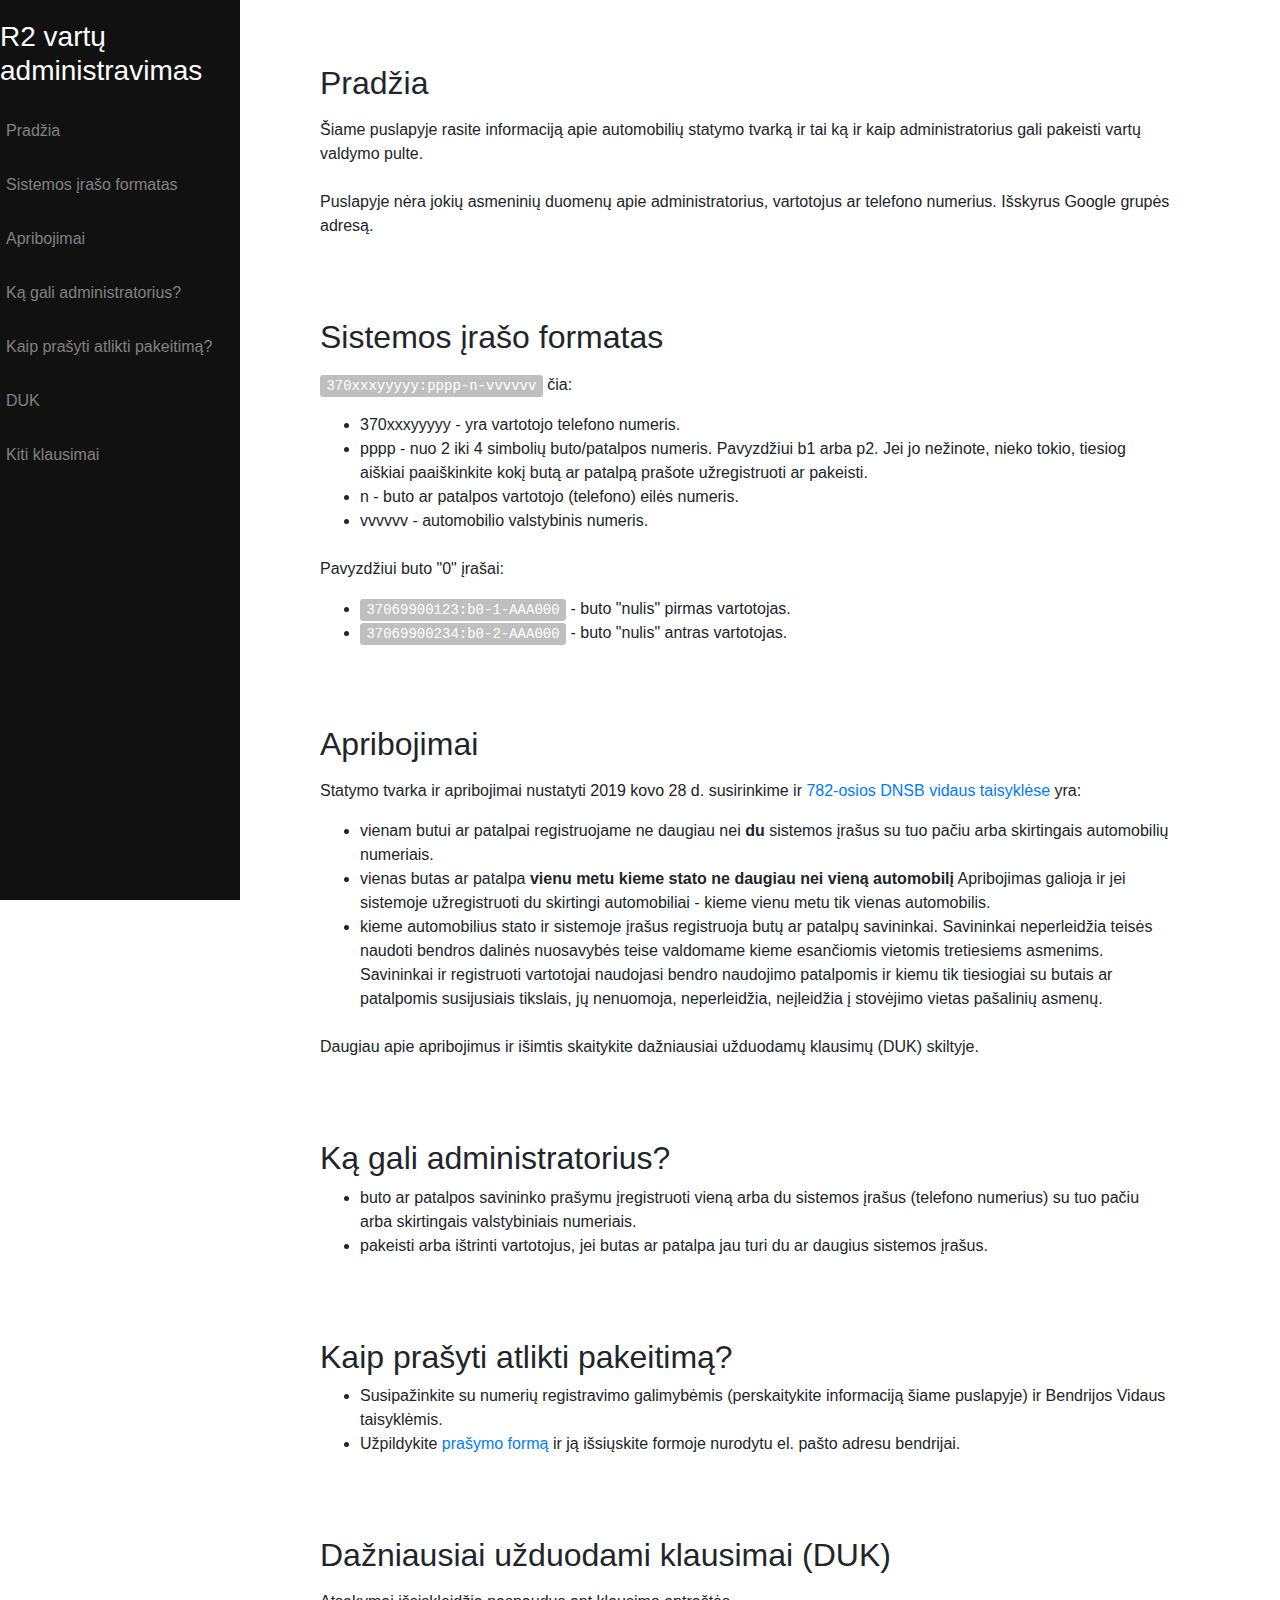
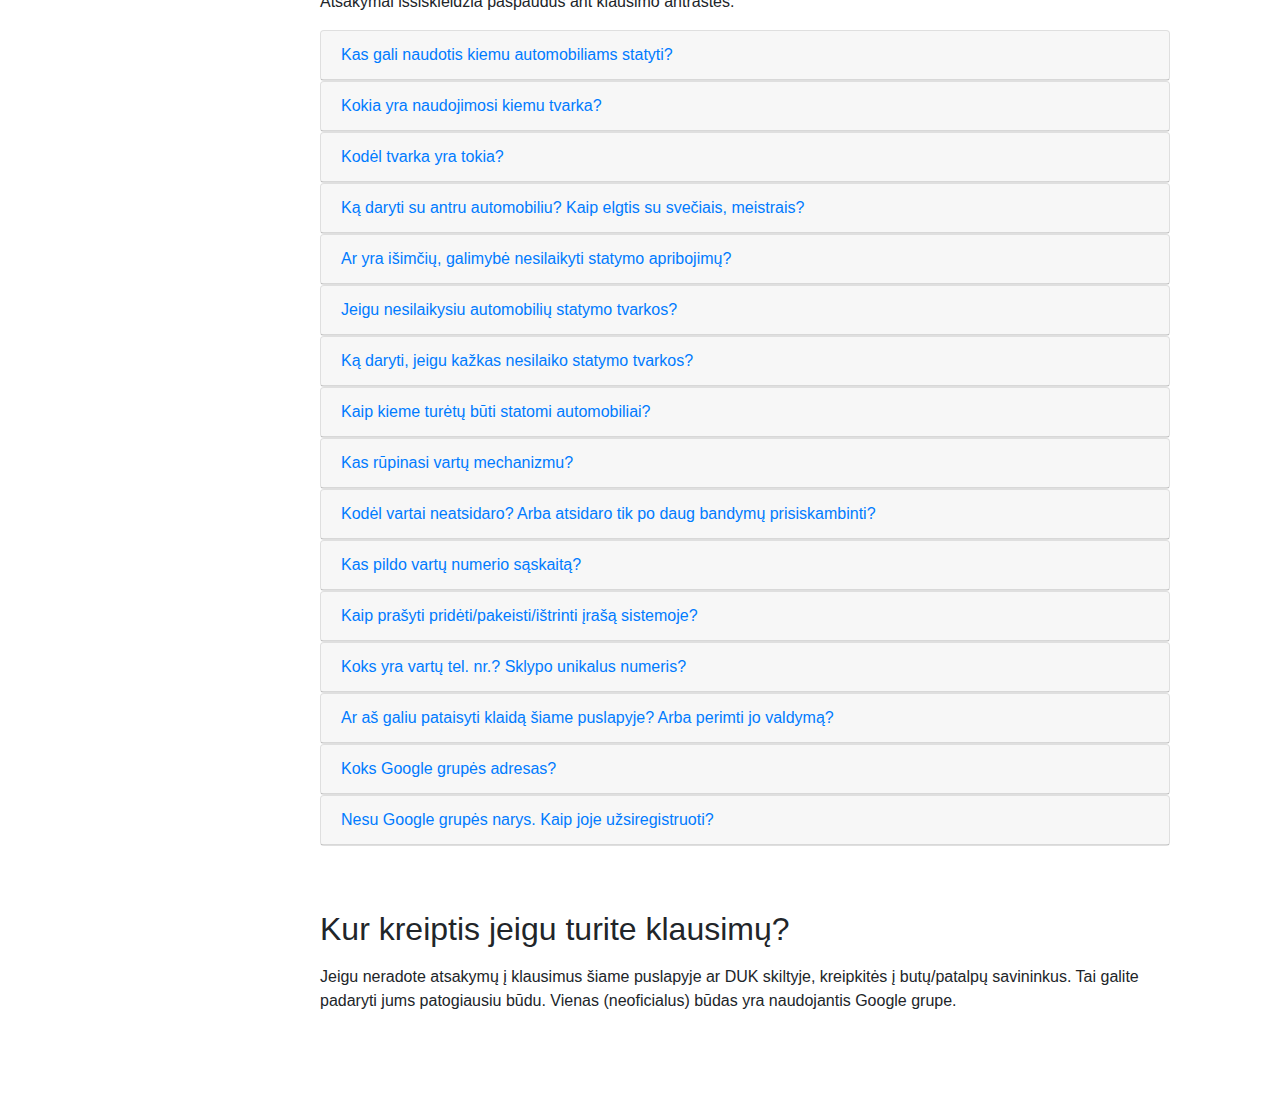
<file: docs/index.html>
<!DOCTYPE html>
<html lang="en">

<head>

  <meta charset="utf-8">
  <meta name="viewport" content="width=device-width, initial-scale=1, shrink-to-fit=no">
  <meta name="description" content="">
  <meta name="author" content="">

  <title>R2 vartai</title>

  <!-- Bootstrap core CSS -->
  <link rel="stylesheet" href="https://maxcdn.bootstrapcdn.com/bootstrap/4.3.1/css/bootstrap.min.css">
  <script src="https://ajax.googleapis.com/ajax/libs/jquery/3.4.1/jquery.min.js"></script>
  <script src="https://maxcdn.bootstrapcdn.com/bootstrap/4.3.1/js/bootstrap.min.js"></script>

  <!-- Custom styles for this template -->
  <link href="css/simple-sidebar.css" rel="stylesheet">
</head>
<body>

  <div class="sidenav">
    <h3 style="color: white">R2 vartų administravimas</h3>
    <a href="#top">Pradžia</a>
    <a href="#formatas">Sistemos įrašo formatas</a>
    <a href="#apribojimai">Apribojimai</a>
    <a href="#admin">Ką gali administratorius?</a>
    <a href="#kaip">Kaip prašyti atlikti pakeitimą?</a>
    <a href="#duk">DUK</a>
    <a href="#help">Kiti klausimai</a>
  </div>

  <a id="top"></a>
  <div class="main">
    <div class="blob">
   
      <h2>Pradžia</h2>
      <p>Šiame puslapyje rasite informaciją apie automobilių statymo tvarką ir tai ką ir kaip administratorius gali pakeisti vartų valdymo pulte.</p>
      <p>Puslapyje nėra jokių asmeninių duomenų apie administratorius, vartotojus ar telefono numerius. Išskyrus Google grupės adresą.</p>
     
      <h2 id="formatas">Sistemos įrašo formatas</h2>
      <p><kbd >370xxxyyyyy:pppp-n-vvvvvv</kbd>  čia: </p>
      <ul>
        <li>370xxxyyyyy - yra vartotojo telefono numeris.</li>
        <li>pppp - nuo 2 iki 4 simbolių buto/patalpos numeris. Pavyzdžiui b1 arba p2. Jei jo nežinote, nieko tokio, tiesiog aiškiai paaiškinkite kokį butą ar patalpą prašote užregistruoti ar pakeisti.</li>
        <li>n - buto ar patalpos vartotojo (telefono) eilės numeris.</li>
        <li>vvvvvv - automobilio valstybinis numeris.</li>
      </ul>
      <p>Pavyzdžiui buto "0" įrašai:</p>
      <ul>
        <li><kbd>37069900123:b0-1-AAA000</kbd> - buto "nulis" pirmas vartotojas.</li>
        <li><kbd>37069900234:b0-2-AAA000</kbd> - buto "nulis" antras vartotojas.</li>
      </ul>

      <h2 id="apribojimai">Apribojimai</h2>

      <p>Statymo tvarka ir apribojimai nustatyti 2019 kovo 28 d. susirinkime ir <a href="https://rotundo2.github.io/taisykles/taisykles.pdf">782-osios DNSB vidaus taisyklėse</a> yra:</p>
      <ul>
        <li>vienam butui ar patalpai registruojame ne daugiau nei <strong>du</strong> sistemos įrašus su tuo pačiu arba skirtingais automobilių numeriais.</li>
        <li>vienas butas ar patalpa <strong>vienu metu kieme stato ne daugiau nei vieną automobilį</strong> Apribojimas galioja ir jei sistemoje užregistruoti du skirtingi automobiliai - kieme vienu metu tik vienas automobilis.</li>
        <li>kieme automobilius stato ir sistemoje įrašus registruoja butų ar patalpų savininkai. Savininkai neperleidžia teisės naudoti bendros dalinės nuosavybės teise valdomame kieme esančiomis vietomis tretiesiems asmenims. Savininkai ir registruoti vartotojai naudojasi bendro naudojimo patalpomis ir kiemu tik tiesiogiai su butais ar patalpomis susijusiais tikslais, jų nenuomoja, neperleidžia, neįleidžia į stovėjimo vietas pašalinių asmenų.</li>
      </ul>
      <p>Daugiau apie apribojimus ir išimtis skaitykite dažniausiai užduodamų klausimų (DUK) skiltyje.</p>

      <h2 id="admin">Ką gali administratorius?</h2>

      <ul>
        <li>buto ar patalpos savininko prašymu įregistruoti vieną arba du sistemos įrašus (telefono numerius) su tuo pačiu arba skirtingais valstybiniais numeriais.</li>
        <li>pakeisti arba ištrinti vartotojus, jei butas ar patalpa jau turi du ar daugius sistemos įrašus.</li>
      </ul>  

      <h2 id="kaip">Kaip prašyti atlikti pakeitimą?</h2>

      <ul>
        <li>Susipažinkite su numerių registravimo galimybėmis (perskaitykite informaciją šiame puslapyje) ir Bendrijos Vidaus taisyklėmis.</li>
        <li>Užpildykite <a href="https://rotundo2.github.io/vartai/prasymas.pdf">prašymo formą</a> ir ją išsiųskite formoje nurodytu el. pašto adresu bendrijai.</li>
      </ul>  
     
      <h2 id="duk">Dažniausiai užduodami klausimai (DUK)</h2>
     
      <div class="row">

        <div class="container-fluid">
          <p>Atsakymai išsiskleidžia paspaudus ant klausimo antraštės.</p>
     
          <div class="card">
            <a data-toggle="collapse" href="#co-kgnkas" class="card-header d-block">Kas gali naudotis kiemu automobiliams statyti?</a>
            <div id="co-kgnkas" class="collapse">
              <div class="card-body">
                <p>Kiemo sklypas yra suformuotas ir valstybės išnuomotas DNSB bendrijai. Kieme automobilius gali statyti namo gyventojai, laikydamiesi <a href="https://rotundo2.github.io/taisykles/taisykles.pdf">782-osios DNSB vidaus taisyklėse</a> numatytos tvarkos.</p>
              </div>
            </div>
          </div>

          <div class="card">
            <a data-toggle="collapse" href="#co-kynkt" class="card-header d-block">Kokia yra naudojimosi kiemu tvarka?</a>
            <div id="co-kynkt" class="collapse">
              <div class="card-body">
                <p>Statymo tvarka ir apribojimai sutarti susirinkime 2019 kovo 28 d. prieš dabartiniams administratoriams gaunant administravimo teises yra:</p>
                <ul>
                  <li>vienam butui ar patalpai registruojame ne daugiau nei <strong>du</strong> sistemos įrašus su tuo pačiu arba skirtingais automobilių numeriais.</li>
                  <li>vienas butas ar patalpa <strong>vienu metu kieme stato ne daugiau nei vieną automobilį</strong> Apribojimas galioja ir jei sistemoje užregistruoti du skirtingi automobiliai - kieme vienu metu tik vienas automobilis.</li>
                  <li>kieme automobilius stato ir sistemoje įrašus registruoja butų ar patalpų savininkai. Savininkai neperleidžia teisės naudoti bendros dalinės nuosavybės teise valdomame kieme esančiomis vietomis tretiesiems asmenims. Savininkai ir registruoti vartotojai naudojasi bendro naudojimo patalpomis ir kiemu tik tiesiogiai su butais ar patalpomis susijusiais tikslais, jų nenuomoja, neperleidžia, neįleidžia į stovėjimo vietas pašalinių asmenų.</li>
                </ul>
                <p>
                  Ši statymo tvarka ir apribojimai patvirtinti <a href="https://rotundo2.github.io/taisykles/taisykles.pdf">782-osios DNSB vidaus taisyklėse</a>.
                </p>
              </div>
            </div>
          </div>

          <div class="card">
            <a data-toggle="collapse" href="#co-ktyt" class="card-header d-block">Kodėl tvarka yra tokia?</a>
            <div id="co-ktyt" class="collapse">
              <div class="card-body">
                <p>Automobilių vietų skaičius kieme yra ribotas, vietos nepadalintos gyventojams, naudojimosi tvarka nenustatyta. Kieme nėra pakankamai vietų visiems butams ir patalpoms. Dalinant esamas vietas butams, pavyzdžiui, pagal plotą, kiekvienam tektų po mažiau nei 1 vietą. Butų ar patalpų, kurie pagal dydį galėtų pretenduoti į visą pilną vietą nėra.</p>
                <p>Visi dalinamės bendru kiemu, todėl laikomės tvarkos ir jame statome ne daugiau nei vieną automobilį vienu metu. Registruojame iki dviejų, nes to norėjo kaimynai, aptariant tvarką įrengus vartus. Bet net užregistravus du telefono/valst. numerius, kieme statome tik po vieną automobilį vienu metu.</p>
              </div>
            </div>
          </div>

          <div class="card">
            <a data-toggle="collapse" href="#co-kdsaa" class="card-header d-block">Ką daryti su antru automobiliu? Kaip elgtis su svečiais, meistrais?</a>
            <div id="co-kdsaa" class="collapse">
              <div class="card-body">
                <p>Antram ir kitiems automobiliams galite gauti leidimą gyventojams naudotis stovėjimo vietomis gatvėje. Instrukcijos <a href="https://www.parking.lt/lt/2/30">čia</a></p>
                <p>Jeigu svečio, meistro ar kitas pašalinis automobilis kieme yra vienintelis, arba jei papildoma transporto priemonė atvyko laikinai (pvz. kroviniui pakrauti/iškrauti ir neužėmė stovėjimo vietos), greičiausiai niekam nesutrukdėte ir kaimynai neturtės Jums priekaištų. Bet statyti papildomų automobilių, kai vienas jau yra kieme, negalite.</p>
              </div>
            </div>
          </div>

          <div class="card">
            <a data-toggle="collapse" href="#co-ayign" class="card-header d-block">Ar yra išimčių, galimybė nesilaikyti statymo apribojimų?</a>
            <div id="co-ayign" class="collapse">
              <div class="card-body">
                <p>Susitarę su kaimynais galite prašyti išimčių. Administratoriai į jas atsižvelgs gavę daugiau nei pusės butų ir patalpų savininkų ir bendrijos raštišką pritarimą.</p>
              </div>
            </div>
          </div>

          <div class="card">
            <a data-toggle="collapse" href="#co-jnast" class="card-header d-block">Jeigu nesilaikysiu automobilių statymo tvarkos?</a>
            <div id="co-jnast" class="collapse">
              <div class="card-body">
                <p>Pirmą kartą pažeidus statymo tvarką gausite įspėjimą SMS žinute telefono numeriu (numeriais) registruotais valdymo modulyje.</p>
                <p>Gavus įspėjimą ir iš karto nepašalinus pažeidimo arba pažeidimui kartojantis bendrija draus Jums statyti automobilius bendrijos nuomojamame sklype. Visi buto ar patalpos numeriai, bus ištrinti iš vartų sistemos. Juos galėsime įrašyti ir draudimą panaikinti butui ar patalpai surinkus ir bendrijai pateikus daugiau nei pusės butų (patalpų) savininkų pritarimą raštu.</p>
              </div>
            </div>
          </div>

          <div class="card">
            <a data-toggle="collapse" href="#co-kdjknst" class="card-header d-block">Ką daryti, jeigu kažkas nesilaiko statymo tvarkos?</a>
            <div id="co-kdjknst" class="collapse">
              <div class="card-body">
                <p>Paprašykite kaimyno laikytis tvarkos.</p>
                <p>Kai nepavyksta susitarti, praneškite apie tai grupėje, jeigu įmanoma, su nuotraukomis ir detalėmis kas ir kaip nesilaiko tvarkos. Jeigu nepavyks susitarti, galėsime svarstyti numerių šalinimą iš sistemos.</p>
              </div>
            </div>
          </div>

          <div class="card">
            <a data-toggle="collapse" href="#co-kktbsa" class="card-header d-block">Kaip kieme turėtų būti statomi automobiliai?</a>
            <div id="co-kktbsa" class="collapse">
              <div class="card-body">
                <p>Automobilius statykite talpiai, kad liktų vietos kaimynams.</p>
                <p>Laikykitės kelių eismo taisyklių: neužstatykite kitų transporto priemonių, išvažiavimo, nestovėkite įjungtu varikliu ir kt.</p>
              </div>
            </div>
          </div>

          <div class="card">
            <a data-toggle="collapse" href="#co-krvm" class="card-header d-block">Kas rūpinasi vartų mechanizmu?</a>
            <div id="co-krvm" class="collapse">
              <div class="card-body">
                <p>Tai bendra visų gyventojų nuosavybė. Ją prižiūrime kartu ir, jeigu reikia atlikti kažkokius darbus, kurių negalime atlikti patys, kreipiamės į namo administratorių.</p>
              </div>
            </div>
          </div>

          <div class="card">
            <a data-toggle="collapse" href="#co-kvnaat" class="card-header d-block">Kodėl vartai neatsidaro? Arba atsidaro tik po daug bandymų prisiskambinti?</a>
            <div id="co-kvnaat" class="collapse">
              <div class="card-body">
                <p>Vartuose naudojame telefono numerį su papildymo kortele. Sąskaitai pasibaigus ir numeriui nustojus galioti vartai neatsidaro arba atsidaro tik po keleto skambučių. Tokiu atveju galite papildyti vartų numerio (to paties, kuriuo skambinate, kad vartai atsidarytų) ir gal problema išsispręs.</p>
              </div>
            </div>
          </div>

          <div class="card">
            <a data-toggle="collapse" href="#co-kpvns" class="card-header d-block">Kas pildo vartų numerio sąskaitą?</a>
            <div id="co-kpvns" class="collapse">
              <div class="card-body">
                <p>Jūs. Biudžeto vartų modulio sąskaitai pildyti bendrai neturime. Tokios paslaugos neperkame ir iš namo administratoriaus dėl papildomos kainos. Todėl kai reikia pildyti vartų numerio sąskaitą, tą patys ir padarote.</p>
                <p>Instrukcijos apie tai, kaip pildoma sąskaita čia: <a target="_blank" href="https://www.telia.lt/extra/paslaugos/saskaitos-papildymas"> www.telia.lt/extra/paslaugos/saskaitos-papildymas</a> </p>
                <p>Kokio numerio sąskaitą pildyti? - To paties, kuriuo skambinate, kai norite, kad vartai atsidarytų.</p>
              </div>
            </div>
          </div>

          <div class="card">
            <a data-toggle="collapse" href="#co-kpppiis" class="card-header d-block">Kaip prašyti pridėti/pakeisti/ištrinti įrašą sistemoje?</a>
            <div id="co-kpppiis" class="collapse">
              <div class="card-body">
                <ul>
                  <li>Susipažinkite su numerių registravimo galimybėmis (perskaitykite informaciją šiame puslapyje).</li>
                  <li>Rotundo 2 gyventojų grupės (rotundo2@googlegroups.com) skiltyje "Vartų numerių administravimas" parašykite savo prašymą. Prašyme patvirtinkite, kad susipažinote su automobilių statymo tvarka. Jei nesate grupės nariai, žiūrėkite DUK punktą apie tai, kaip jais tapti.</li>
                </ul>  
                <p>Pastabos:</p>
                <ul>
                  <li>Gavę Jūsų prašymą kaimynai ir bendrijos nariai jį peržiūrės, jeigu reikia prašys papildyti ar pataisyti informaciją (pavyzdžiui įrodyti, kad esate buto ar patalpos savininkas, jeigu esame nepažįstami) ir atliks pakeitimus.</li>
                  <li>Bendrija ar administratoriai neturi pareigos atlikti šiuos pakeitimus, jie įprastai atliekami greitai, geriausios valios principais.</li>
                  <li>Jeigu vartų telefono numerio sąskaita yra pasibaigusi, pakeitimai neįsigalios tol, kol nepapildysite numerio sąskaitos.</li>
                </ul>
              </div>
            </div>
          </div>

          <div class="card">
              <a data-toggle="collapse" href="#co-kyvtn" class="card-header d-block">Koks yra vartų tel. nr.? Sklypo unikalus numeris?</a>
              <div id="co-kyvtn" class="collapse">
                <div class="card-body">
                  <p>Tai statinis, viešai prieinamas puslapis. Jame nėra jokios jautrios ar asmeninės informacijos. Tokius klausimus galite užduoti grupėje, kurios adresas yra DUK skiltyje.</p>
                </div>
              </div>
          </div>

          <div class="card">
              <a data-toggle="collapse" href="#co-aagpks" class="card-header d-block">Ar aš galiu pataisyti klaidą šiame puslapyje? Arba perimti jo valdymą?</a>
              <div id="co-aagpks" class="collapse">
                <div class="card-body">
                  <p>Taip. Visas puslapio turinys yra pasiekiamas viešai ir keičiamas standartinėmis git priemonėmis (pull request). Arba paaiškinkite kodėl to reikia ir galite perimti puslapio valdymą tiesiogiai įskaitant visą talpyklą (repo).</p>
                  <p>Jeigu nenorite ar negalite klaidos pataisyti patys, apie ją praneškite grupėje.</p>
                </div>
              </div>
          </div>

          <div class="card">
            <a data-toggle="collapse" href="#co-kgga" class="card-header d-block">Koks Google grupės adresas?</a>
            <div id="co-kgga" class="collapse">
              <div class="card-body">
                  <p>Į grupę/forumą galite rašyti per WEB įrankį (<a target="_blank" href="https://groups.google.com/forum/#!forum/rotundo2">https://groups.google.com/forum/#!forum/rotundo2</a>) arba elektroniniu paštu rotundo2@googlegroups.com.</p>
                  <p>Jei prireiks, bendras instrukcijas, kaip naudotis Google grupėmis/forumais rasite internete, pavyzdžiui <a target="_blank" href="https://support.google.com/a/users/answer/9304805?hl=en">čia</a>.</p>
                  <p><b>Svarbu!</b> Kad galėtumėte rašyti į grupę, turite būti joje užsiregistravę. Instrukcijos apie tai, kaip užsiregistruoti - kitame DUK punkte.</p>
              </div>
              </div>
          </div>

          <div class="card">
              <a data-toggle="collapse" href="#co-nggnkju" class="card-header d-block">Nesu Google grupės narys. Kaip joje užsiregistruoti?</a>
              <div id="co-nggnkju" class="collapse">
                <div class="card-body">
                  <ul>
                    <li>atsidarykite grupės WEB paskyrą: <a target="_blank" href="https://groups.google.com/forum/#!forum/rotundo2">https://groups.google.com/forum/#!forum/rotundo2</a></li>
                    <li>joje spauskite ant "contact the owner and the manager" pasirinkimo.<br/>
                      <img src="img/group-reg1.JPG" alt="reg1">
                    </li>
                    <li>paprašykite būti prijungti prie grupės.<br/>
                      <img src="img/group-reg2.JPG" alt="reg2">
                    </li>
                    <li>administratoriui just prijungus prie grupės, galėsite prašyti atlikti pakeitimus vartų modulyje.</li>
                  </ul>
                </div>
              </div>  
          </div>
           
        </div> <!-- container-fluid -->
     
      </div> <!-- row -->

      <h2 id="help">Kur kreiptis jeigu turite klausimų?</h2>
      <p>Jeigu neradote atsakymų į klausimus šiame puslapyje ar DUK skiltyje, kreipkitės į butų/patalpų savininkus. Tai galite padaryti jums patogiausiu būdu. Vienas (neoficialus) būdas yra naudojantis Google grupe.</p>
   
    </div> <!--Padding klasė -->
  </div> <!-- main-->

</body>

<script>

  // Išoriniai anchorai į collapse paneles.
  window.onhashchange = function() {
      var hash = window.location.hash;
      var anchor = $('a[href$="'+hash+'"]');
      if (anchor.length > 0){
        anchor.click();
        anchor.get(0).scrollIntoView();
      }
  }
</script>

</html>
</file>
<file: docs/css/simple-sidebar.css>
body {
  font-family: "Lato", sans-serif;
}

kbd {
  background: rgba(128, 128, 128, 0.5);
}

.sidenav {
  height: 100%;
  width: 240px;
  position: fixed;
  z-index: 1;
  top: 0;
  left: 0;
  background-color: #111;
  overflow-x: hidden;
  padding-top: 20px;
}

.sidenav a {
  padding: 24px 8px 6px 6px;
  text-decoration: none;
  /* font-size: 16px; */
  color: #818181;
  display: block;
}

.sidenav a:hover {
  color: #f1f1f1;
}

.main {
  margin-left: 240px; /* Same as the width of the sidenav */
  margin-right: 30px; /* Same as the width of the sidenav */
}

.main h2 {
  padding-top: 2em;
}

.main p {
  padding-top: 0.5em;
}

.main .blob {
  padding-left: 5em;
  padding-right: 5em;
  padding-bottom: 5em;
}

@media screen and (max-height: 450px) {
  .sidenav {padding-top: 15px;}
  .sidenav a {font-size: 18px;}
}

.a0 {
  border: none;
  background: linear-gradient(0deg, rgba(255,255,0,0) 0%, rgba(255,255,0,.5) 15%, rgba(255,255,0,0) 45%);
  text-align: center;
  width: auto;
  min-width: 1em;
}

.a1 {
  border: none;
  background: linear-gradient(0deg, rgba(255,0,0,0) 0%, rgba(146, 154, 233, 0.5) 15%, rgba(255,0,0,0) 45%);;
  text-align: center;
  width: auto;
  min-width: 1em;
}

.a2 {
  border: none;
  background: linear-gradient(0deg, rgba(255,255,0,0) 0%, rgba(94, 255, 0, 0.5) 15%, rgba(255,255,0,0) 45%);;
  text-align: center;
  min-width: 1em;
}

.n0 {
  border: none;
  background: linear-gradient(0deg, rgba(255,0,0,0) 0%, rgba(228, 82, 89, 0.4) 15%, rgba(255,0,0,0) 45%);;
  text-align: center;
  min-width: 1em;
}

.card img{
  border: 3px solid black;
  margin-bottom: 3em;
  margin-top: 0.5em;
}
</file>
